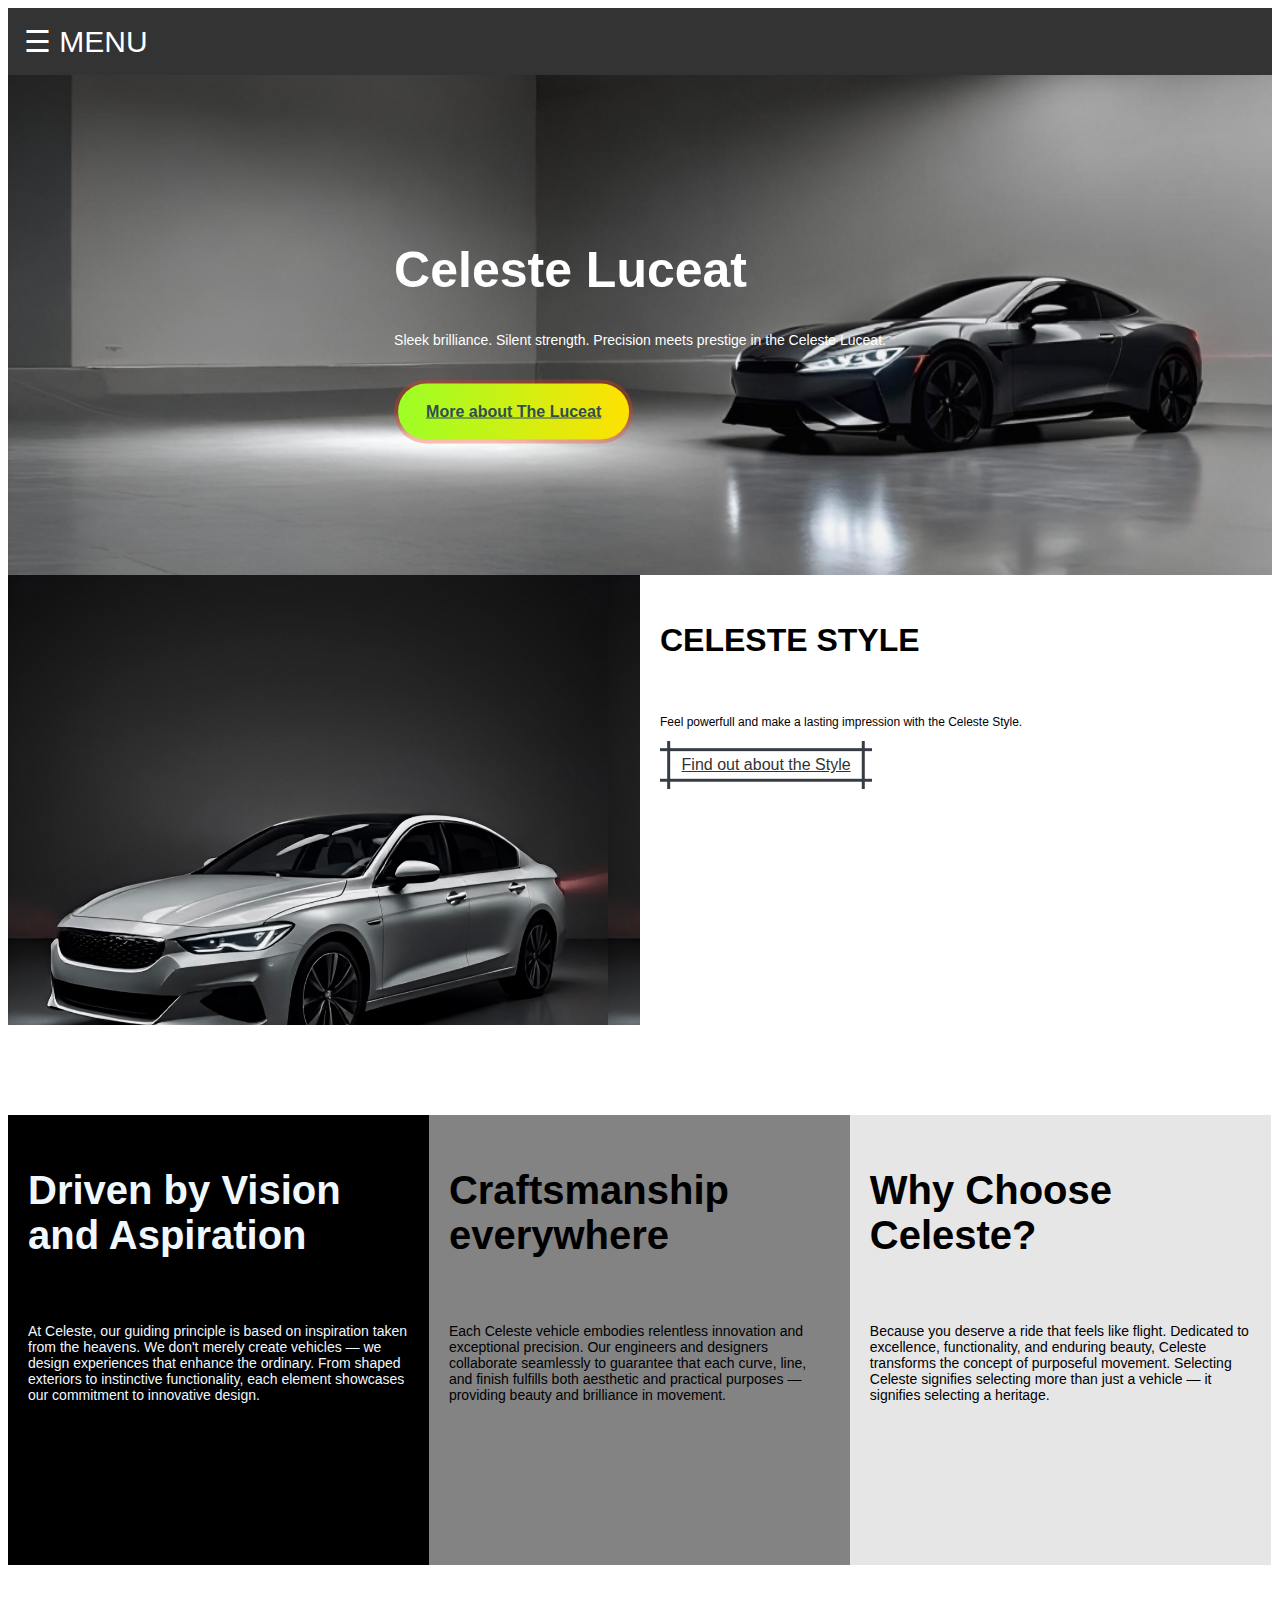
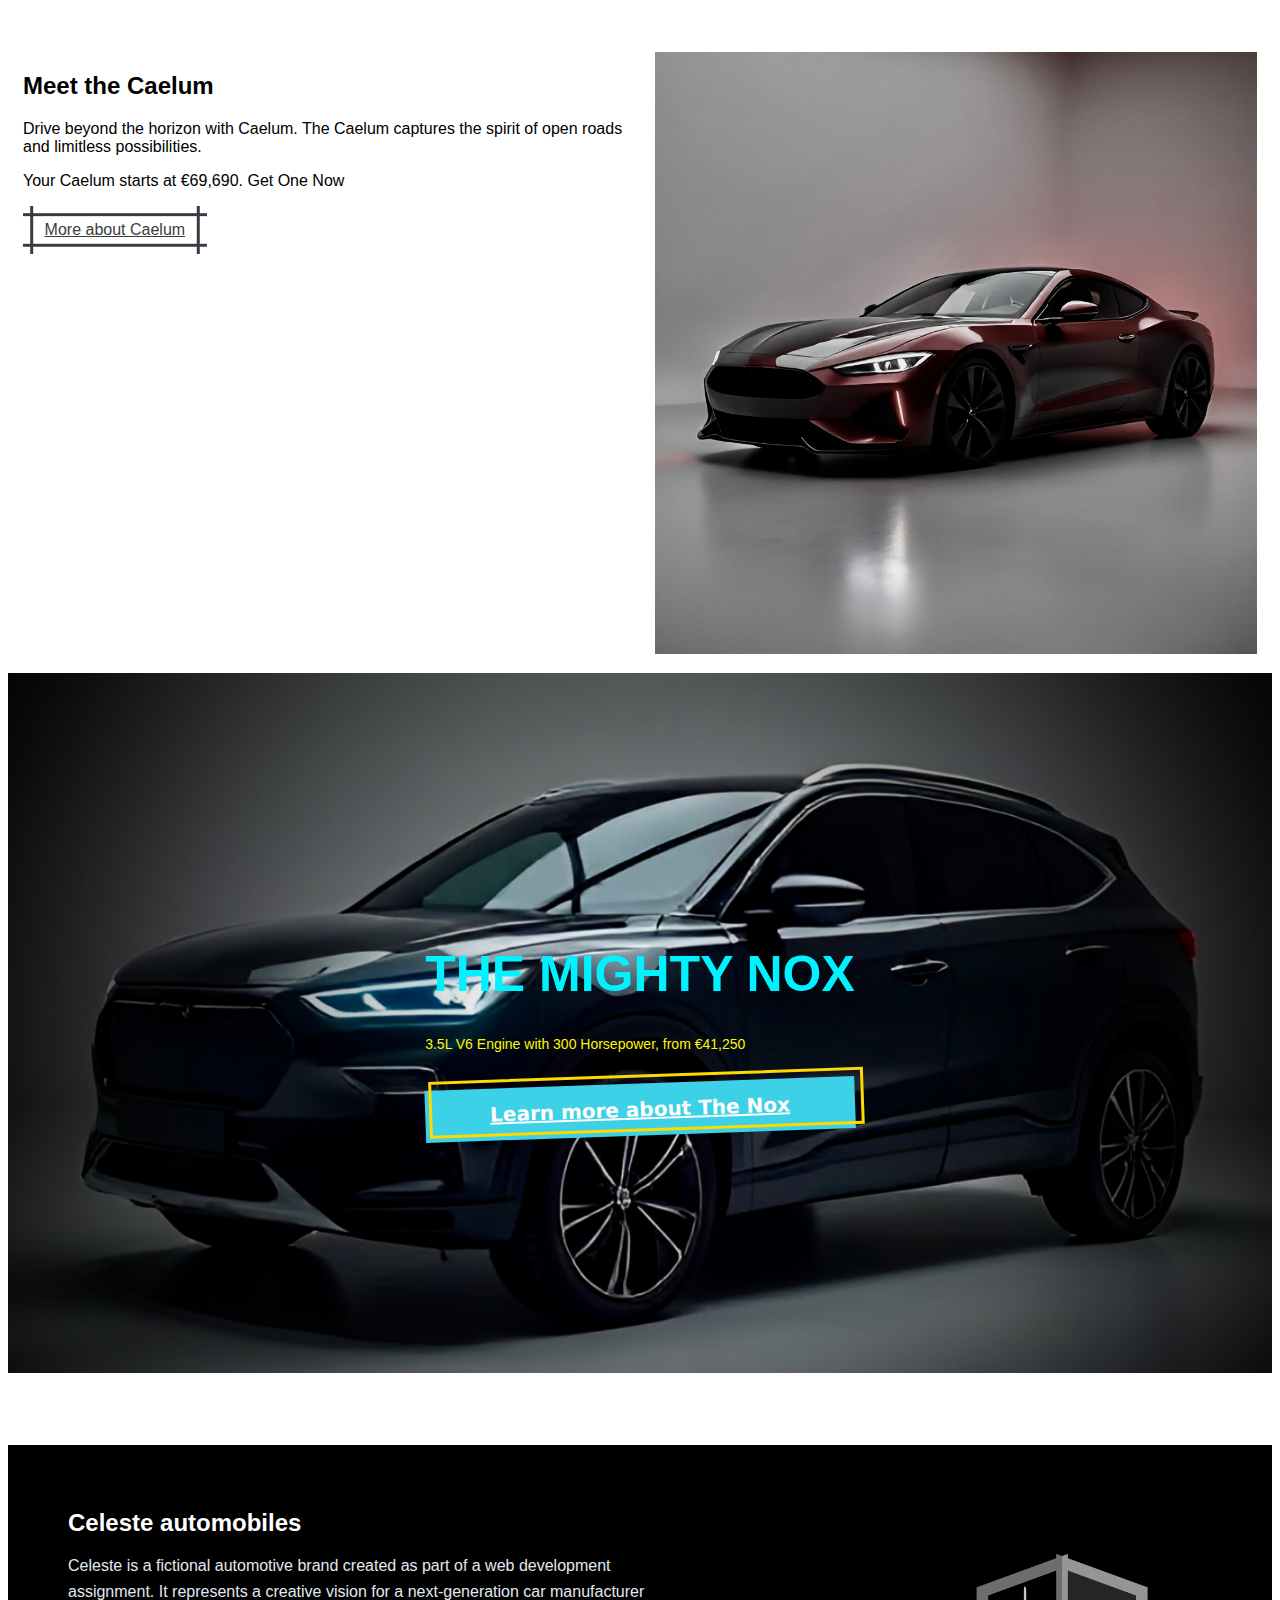
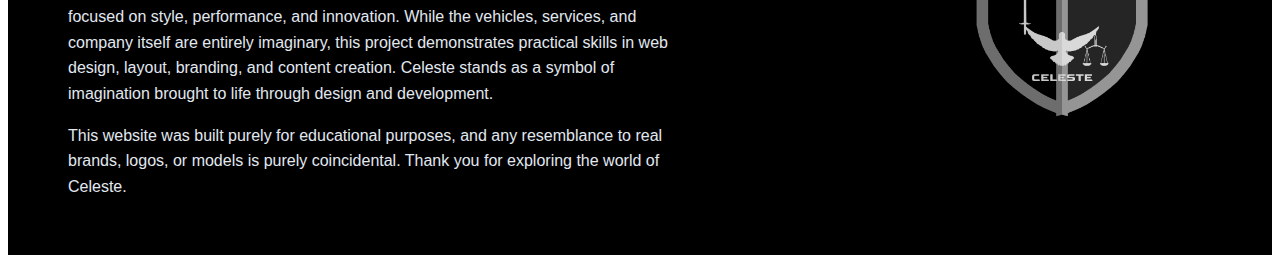
<file: index.html>
<!DOCTYPE html>
<html lang="en">
<head>
    <meta charset="UTF-8">
    <meta name="viewport" content="width=device-width, initial-scale=1.0">
    <title>Document</title>


    <link href="finalwebass.css" rel="stylesheet">
    

</head>
<body>
    



    <!-- Section A (AKA NAVIGATION BAR)-->
    <!-- ------------------------------------------------------------------------------------------------------------------------------------------------ -->

    <div>

    <ul>
      

<div id="mySidenav" class="sidenav">
  <a href="javascript:void(0)" class="closebtn" onclick="closeNav()">&times;</a>
  <a href="index.html">HOME</a>
  <a href="finalwebassabout.html">ABOUT</a>
  <a href="finalwebassmodels.html">MODELS</a>
  <a href="finalwebassconfigrator.html">SERVICES</a>
  <a href="finalwebassdesign.html">NEWS</a>
</div>

<div id="main">
  <span style="font-size:30px;cursor:pointer" onclick="openNav()">&#9776; MENU </span>
</div>

<script>
function openNav() {
  document.getElementById("mySidenav").style.width = "250px";
  document.getElementById("main").style.marginLeft = "250px";
}

function closeNav() {
  document.getElementById("mySidenav").style.width = "0";
  document.getElementById("main").style.marginLeft= "0";
}
</script>

</ul>

</div>

    <!-- ------------------------------------------------------------------------------------------------------------------------------------------------ -->









     <!-- Section B -->
    <!-- ------------------------------------------------------------------------------------------------------------------------------------------------ -->

    <div class="section-image">
        <div class="sectiona">
          <h1 style="font-size:50px">Celeste Luceat</h1>
          <p>Sleek brilliance. Silent strength. Precision meets prestige in the Celeste Luceat. </p>
          <br>
          <button class="button-77" role="button"> <a href="CelesteLuceat.html"> More about The Luceat </a> </button>
        </div>
      </div>

    <!-- ------------------------------------------------------------------------------------------------------------------------------------------------ -->




    









    <!-- Section C -->
    <!-- ------------------------------------------------------------------------------------------------------------------------------------------------ -->


    <div class="rowa">
        <div class="columna" style="background-color:#000000;"> 
        </div>
      
        <div class="columnb" style="background-color:#ffffff;">
          <h2>CELESTE STYLE</h2>
          <br>
          <p>
            Feel powerfull and make a lasting impression with the Celeste Style. 
          </p>

        
          <button class="button-89" role="button"> <a href="CelesteStyle.html"> Find out about the Style </a> </button>

          <br>
          <br>
          <br>
          <br>
          <br>
          <br>

        </div>
      </div>

      <br>
      <br>
      <br>

      <!-- ------------------------------------------------------------------------------------------------------------------------------------------------ -->

    















    <!-- Section D -->
    <!-- ------------------------------------------------------------------------------------------------------------------------------------------------ -->
    
    <br>
    <br>

    <div class="rowtask2">
        <div class="columntask2" style="background-color:#000000;">
          <h2 style="color: aliceblue;">Driven by Vision and Aspiration </h2>
          <br>
          <p style="color: aliceblue;">
            At Celeste, our guiding principle is based on inspiration taken from the heavens. We don't merely create vehicles — we design experiences that enhance the ordinary. From shaped exteriors to instinctive functionality, each element showcases our commitment to innovative design.
          </p>
        </div>
      
        <div class="columntask2" style="background-color:#838383;">
          <h2>Craftsmanship everywhere</h2>
          <br>
          <p>
            Each Celeste vehicle embodies relentless innovation and exceptional precision. Our engineers and designers collaborate seamlessly to guarantee that each curve, line, and finish fulfills both aesthetic and practical purposes — providing beauty and brilliance in movement.
          </p>
        </div>

        <div class="columntask2" style="background-color:#e6e6e6;">
            <h2>Why Choose Celeste?</h2>
            <br>
            <p>
              Because you deserve a ride that feels like flight. Dedicated to excellence, functionality, and enduring beauty, Celeste transforms the concept of purposeful movement. Selecting Celeste signifies selecting more than just a vehicle — it signifies selecting a heritage. 
            </p>
          </div>
      </div>
      

      <br>
      <br>

        
    
    <!-- ------------------------------------------------------------------------------------------------------------------------------------------------ -->













  



    <!-- Section E -->
    <!-- ------------------------------------------------------------------------------------------------------------------------------------------------ -->
     
    <br>
    <br>

    <div class="row">
        <div class="column" style="background-color:#ffffff;">
          <h2> Meet the Caelum </h2>
          <p> Drive beyond the horizon with Caelum. The Caelum captures the spirit of open roads and limitless possibilities. </p>
          <p> Your Caelum starts at €69,690. Get One Now </p>
          <button class="button-69" role="button">   <a href="CelesteCaelum.html"> More about Caelum </a> </button>
        </div>

        <div class="column" style="background-color:#ffffff;">
            <img src = "Celeste Caelum.jpg" style="width:100%">
        </div>
      </div>

      <br>
      <br>
     <br>
    <br>
    <br>
    <br>
     <br>
    <br>
    

    <!-- ------------------------------------------------------------------------------------------------------------------------------------------------ -->














  

    <!-- Section F -->
    <!-- ------------------------------------------------------------------------------------------------------------------------------------------------ -->
     
    <br>
    <br>
    <br>
    <br>

    <div class="big-img-sec">
        <div class="section-big-im">
          <h1 style="font-size:50px"> THE MIGHTY NOX </h1>
          <p>  3.5L V6 Engine with 300 Horsepower, from €41,250 </p>
          <br>
          <button class="button-53" role="button"> <a href="CelesteNox.html"> Learn more about The Nox </a> </button>
        </div>
      </div>

    <br>
    <br>
    <br>
    <br>
      


    
    <!-- ------------------------------------------------------------------------------------------------------------------------------------------------ -->











    <!-- Section LAST (AKA FOOTER)-->
    <!-- ------------------------------------------------------------------------------------------------------------------------------------------------ -->

    <footer>
      <div class="footer-content">
        <div class="footer-left">
          <h3>Celeste automobiles</h3>
          <p>
            Celeste is a fictional automotive brand created as part of a web development assignment. It represents a creative vision for a next-generation car manufacturer focused on style, performance, and innovation. While the vehicles, services, and company itself are entirely imaginary, this project demonstrates practical skills in web design, layout, branding, and content creation. Celeste stands as a symbol of imagination brought to life through design and development.
          </p>
          <p>
            This website was built purely for educational purposes, and any resemblance to real brands, logos, or models is purely coincidental. Thank you for exploring the world of Celeste.
          </p>
        </div>
        <div class="footer-right">
          <img src="celeste logo.png" alt="Celeste Logo" />
        </div>
      </div>
    </footer>

     
    <!-- ------------------------------------------------------------------------------------------------------------------------------------------------ -->


</body>
</html>
</file>
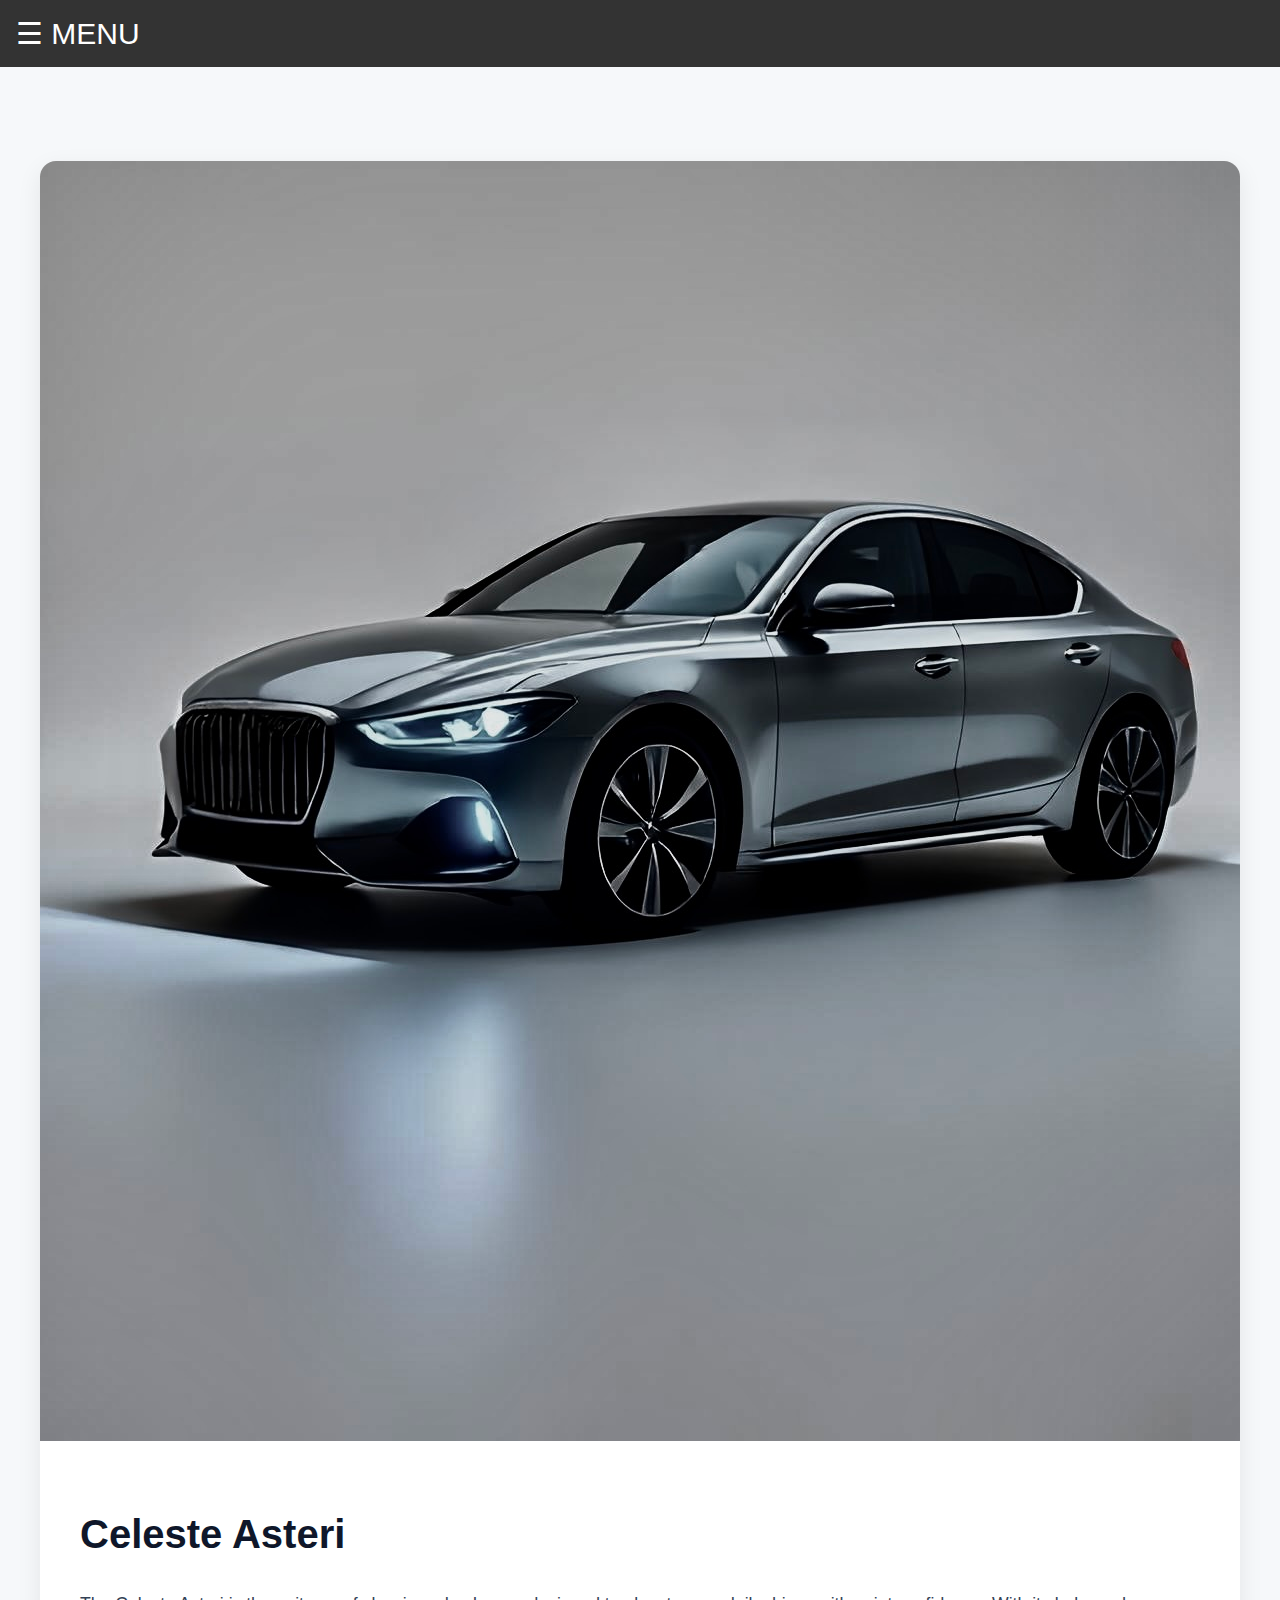
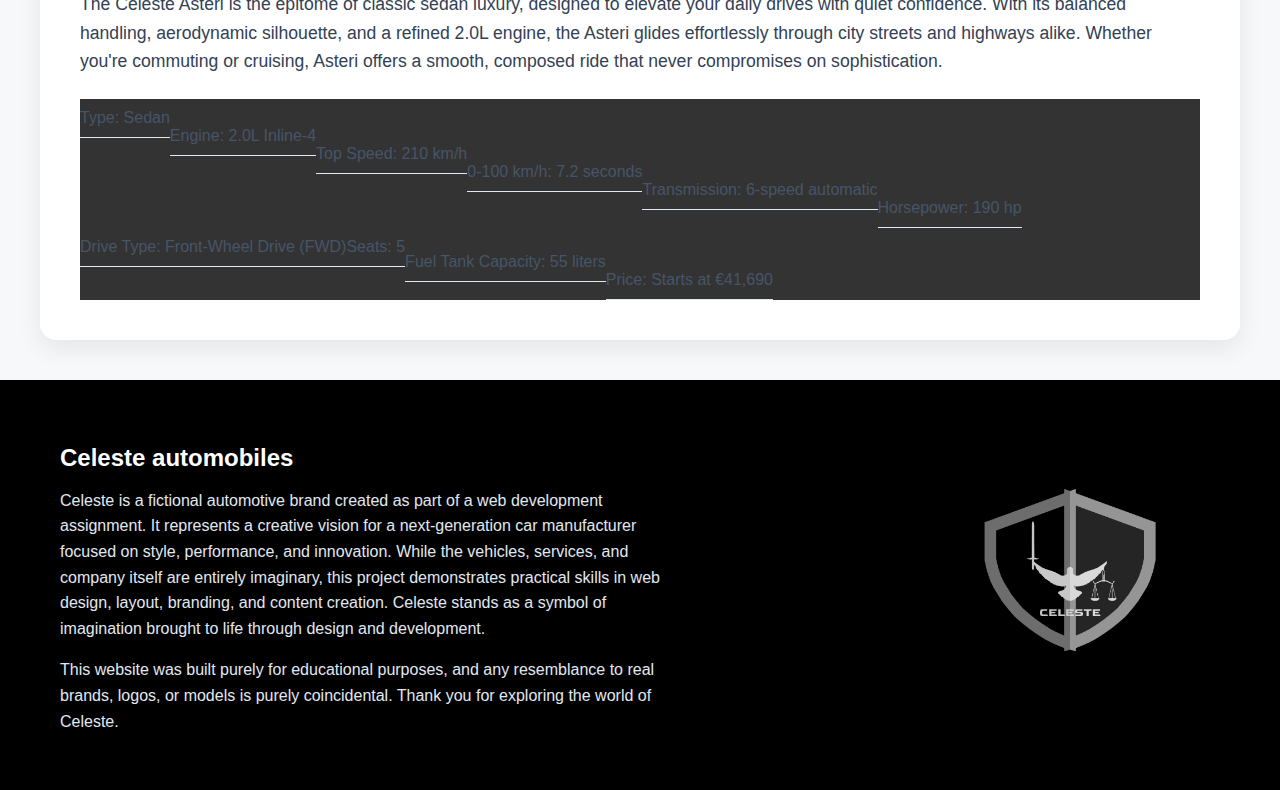
<file: CelesteAsteri.html>
<!DOCTYPE html>
<html lang="en">
<head>
    <meta charset="UTF-8">
    <meta name="viewport" content="width=device-width, initial-scale=1.0">
    <title>Document</title>

    <link href="cardesstylesheet.css" rel="stylesheet"> 

</head>
<body>




    <!-- NAVIGATION BAR -->
    <!-- ------------------------------------------------------------------------------------------------------------------------------------------------ -->

    <div>

        <ul>
          
    
            <div id="mySidenav" class="sidenav">
                <a href="javascript:void(0)" class="closebtn" onclick="closeNav()">&times;</a>
                <a href="index.html">HOME</a>
                <a href="finalwebassabout.html">ABOUT</a>
                <a href="finalwebassmodels.html">MODELS</a>
                <a href="finalwebassconfigrator.html">SERVICES</a>
                <a href="finalwebassdesign.html">NEWS</a>
              </div>
    
    <div id="main">
      <span style="font-size:30px;cursor:pointer" onclick="openNav()">&#9776; MENU </span>
    </div>
    
    <script>
    function openNav() {
      document.getElementById("mySidenav").style.width = "250px";
      document.getElementById("main").style.marginLeft = "250px";
    }
    
    function closeNav() {
      document.getElementById("mySidenav").style.width = "0";
      document.getElementById("main").style.marginLeft= "0";
    }
    </script>
    
    </ul>
    
    </div>
    
        <!-- ------------------------------------------------------------------------------------------------------------------------------------------------ -->
    


        <br>
        <br>
        <br>

        <div class = "carpage">

        <div class="carimg"> 
        <img src = "Celeste Asteri.jpeg" >
    </div>

    <div class="carinfo">

        <h1>
            Celeste Asteri

        </h1>

        <p>

            The Celeste Asteri is the epitome of classic sedan luxury, designed to elevate your daily drives with quiet confidence. With its balanced handling, aerodynamic silhouette, and a refined 2.0L engine, the Asteri glides effortlessly through city streets and highways alike. Whether you're commuting or cruising, Asteri offers a smooth, composed ride that never compromises on sophistication.

        </p>

        <ul>
            <li> Type: Sedan </li>
            <br>
            <li> Engine: 2.0L Inline-4 </li>
            <br> 
            <li> Top Speed: 210 km/h </li>
            <br>
            <li> 0-100 km/h: 7.2 seconds </li>
            <br>
            <li> Transmission: 6-speed automatic </li>
            <br>
            <li> Horsepower: 190 hp </li>
            <br>
            <li> Drive Type: Front-Wheel Drive (FWD) </li>
            <br>
            <li> Seats: 5 </li>
            <br>
            <li> Fuel Tank Capacity: 55 liters </li>
            <br>
            <li> Price: Starts at €41,690 </li>
        </ul>

    </div>

</div>






       <!-- Section LAST (AKA FOOTER)-->
    <!-- ------------------------------------------------------------------------------------------------------------------------------------------------ -->

 <footer>
      <div class="footer-content">
        <div class="footer-left">
          <h3>Celeste automobiles</h3>
          <p>
            Celeste is a fictional automotive brand created as part of a web development assignment. It represents a creative vision for a next-generation car manufacturer focused on style, performance, and innovation. While the vehicles, services, and company itself are entirely imaginary, this project demonstrates practical skills in web design, layout, branding, and content creation. Celeste stands as a symbol of imagination brought to life through design and development.
          </p>
          <p>
            This website was built purely for educational purposes, and any resemblance to real brands, logos, or models is purely coincidental. Thank you for exploring the world of Celeste.
          </p>
        </div>
        <div class="footer-right">
          <img src="celeste logo.png" alt="Celeste Logo" />
        </div>
      </div>
    </footer>
       
      <!-- ------------------------------------------------------------------------------------------------------------------------------------------------ -->
  
</body>
</html>
</file>
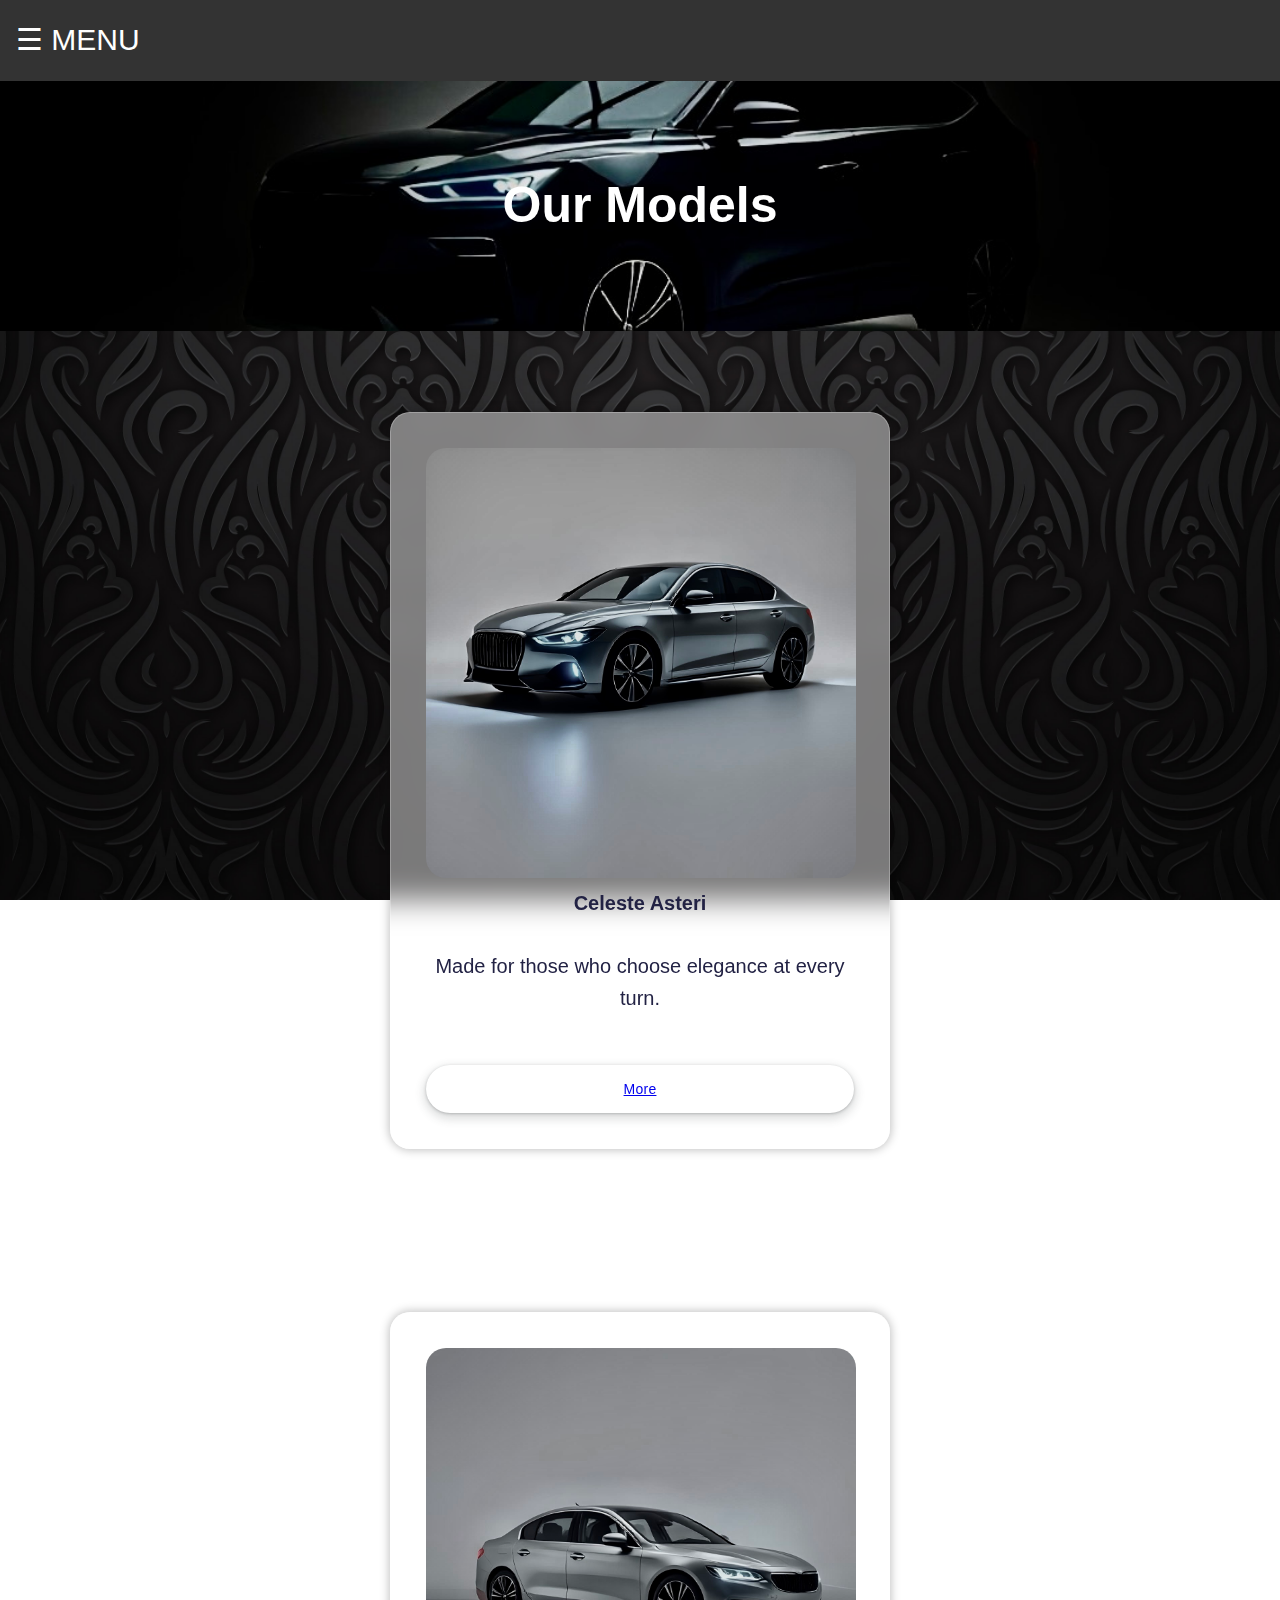
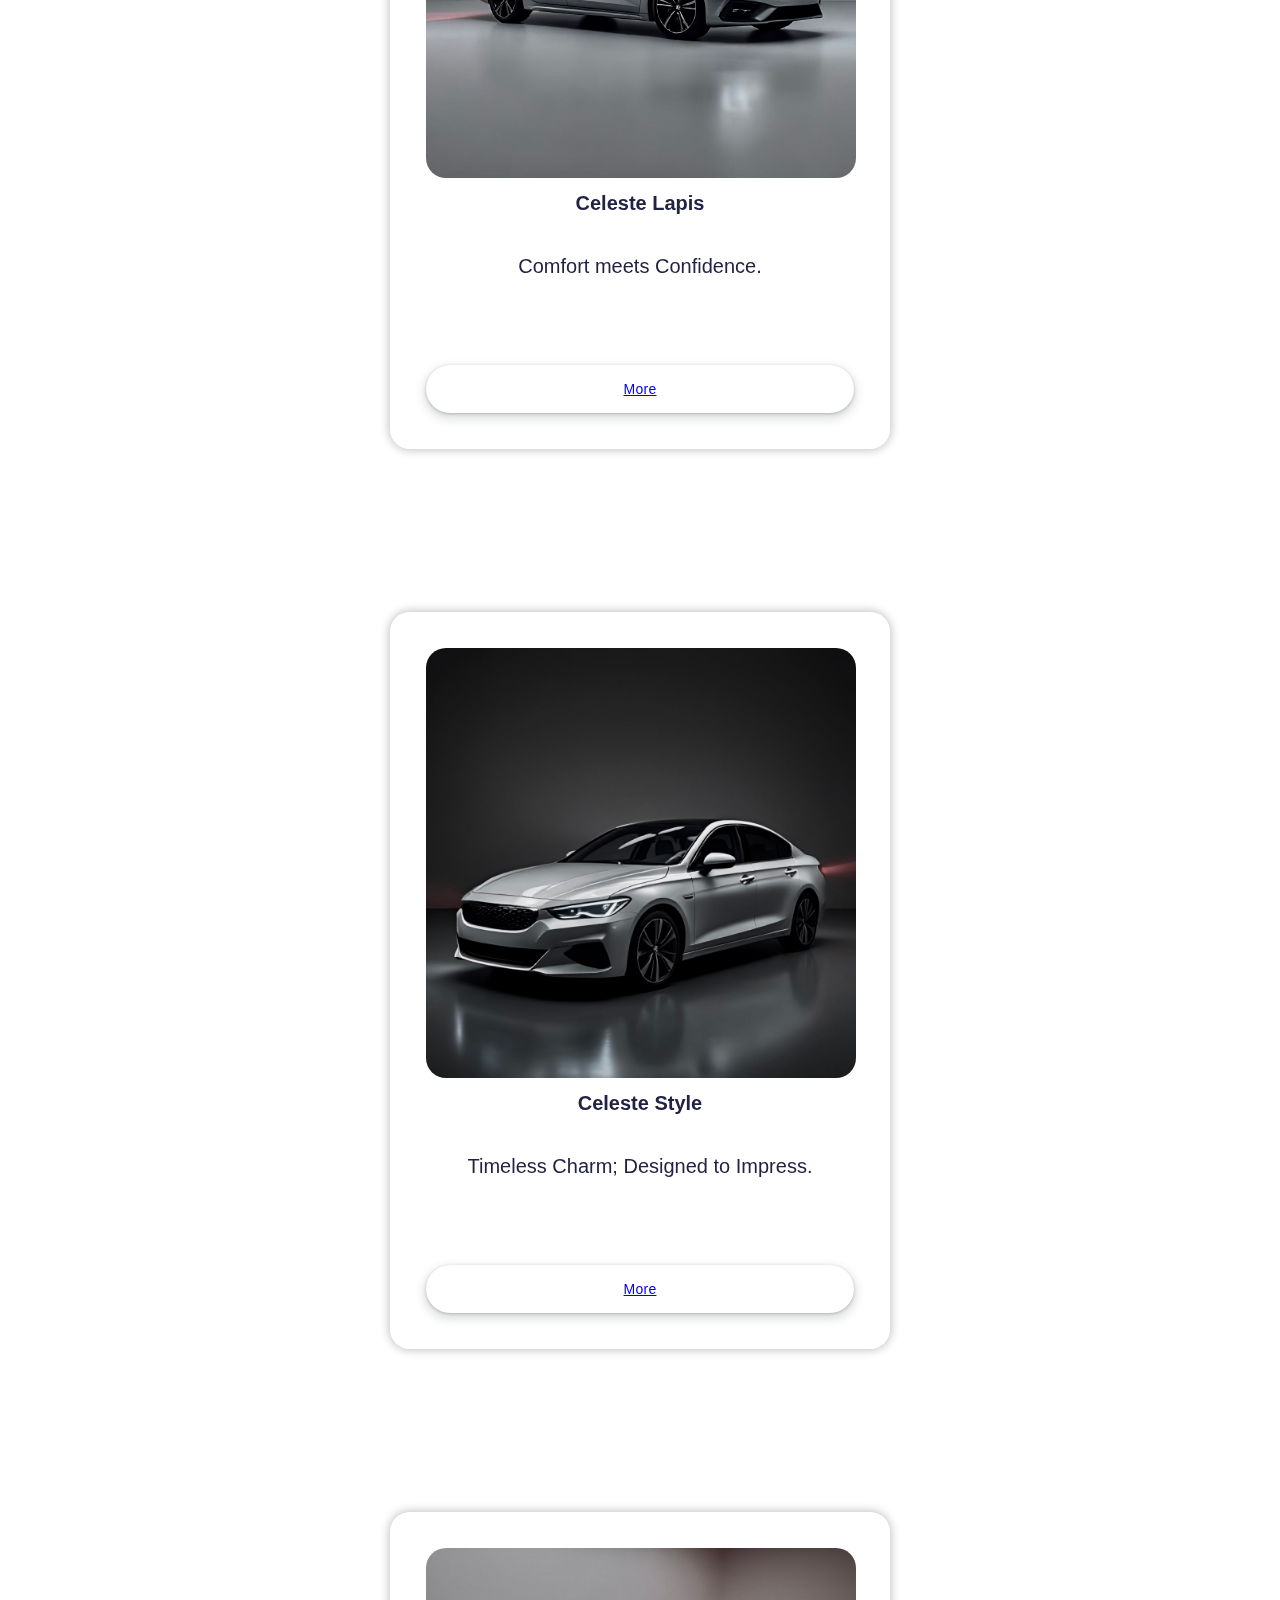
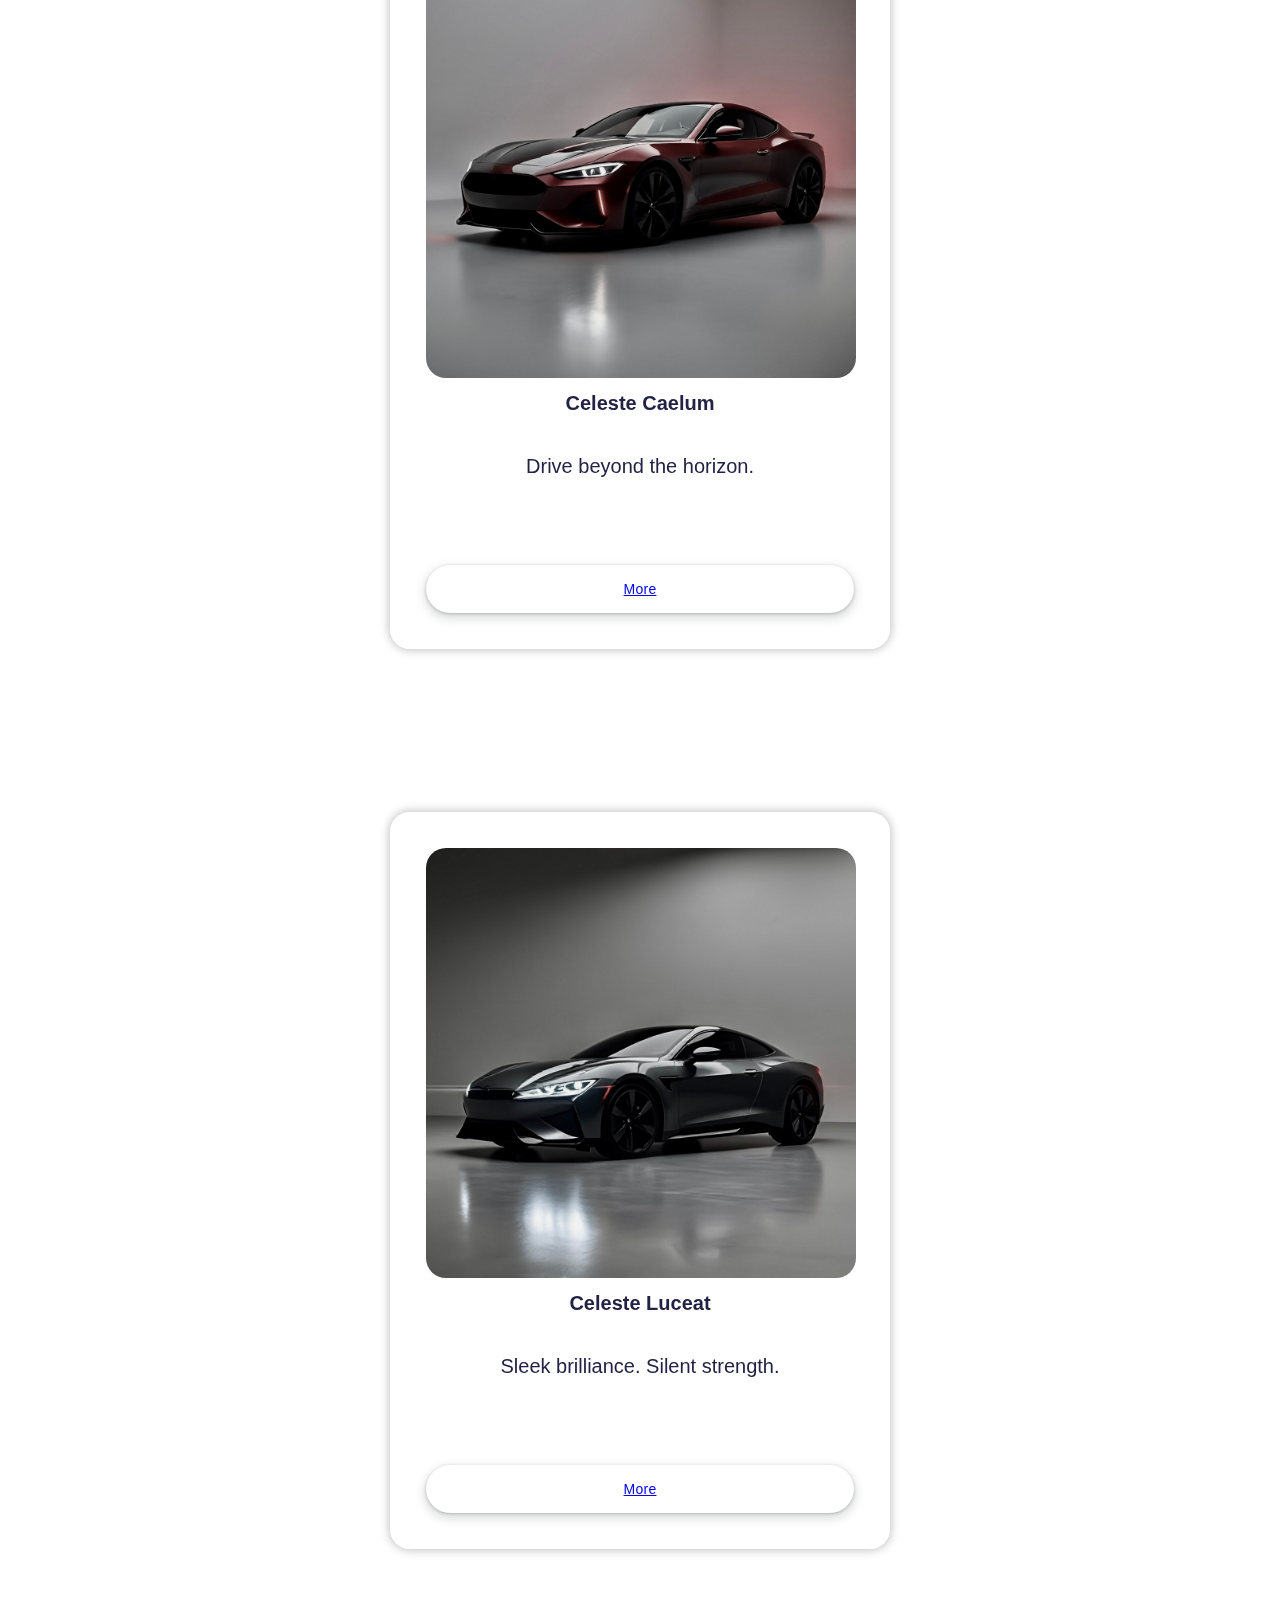
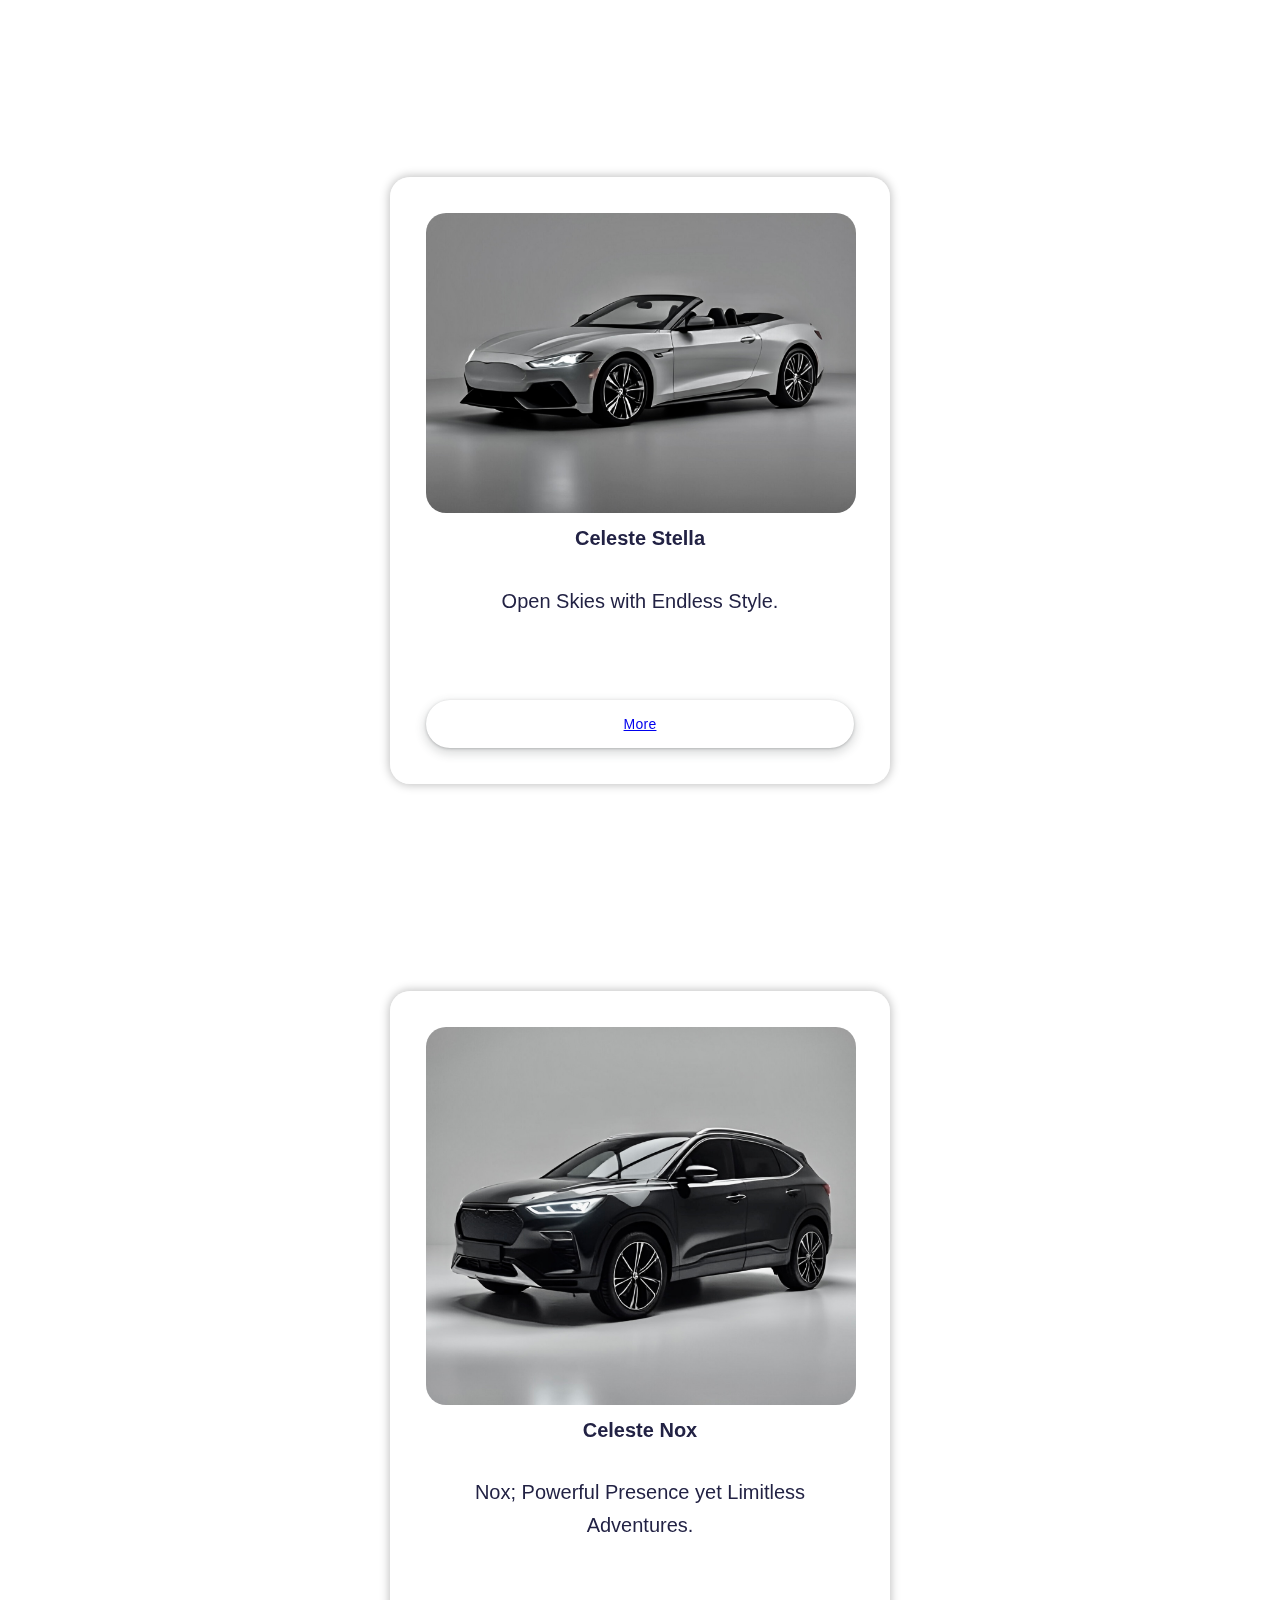
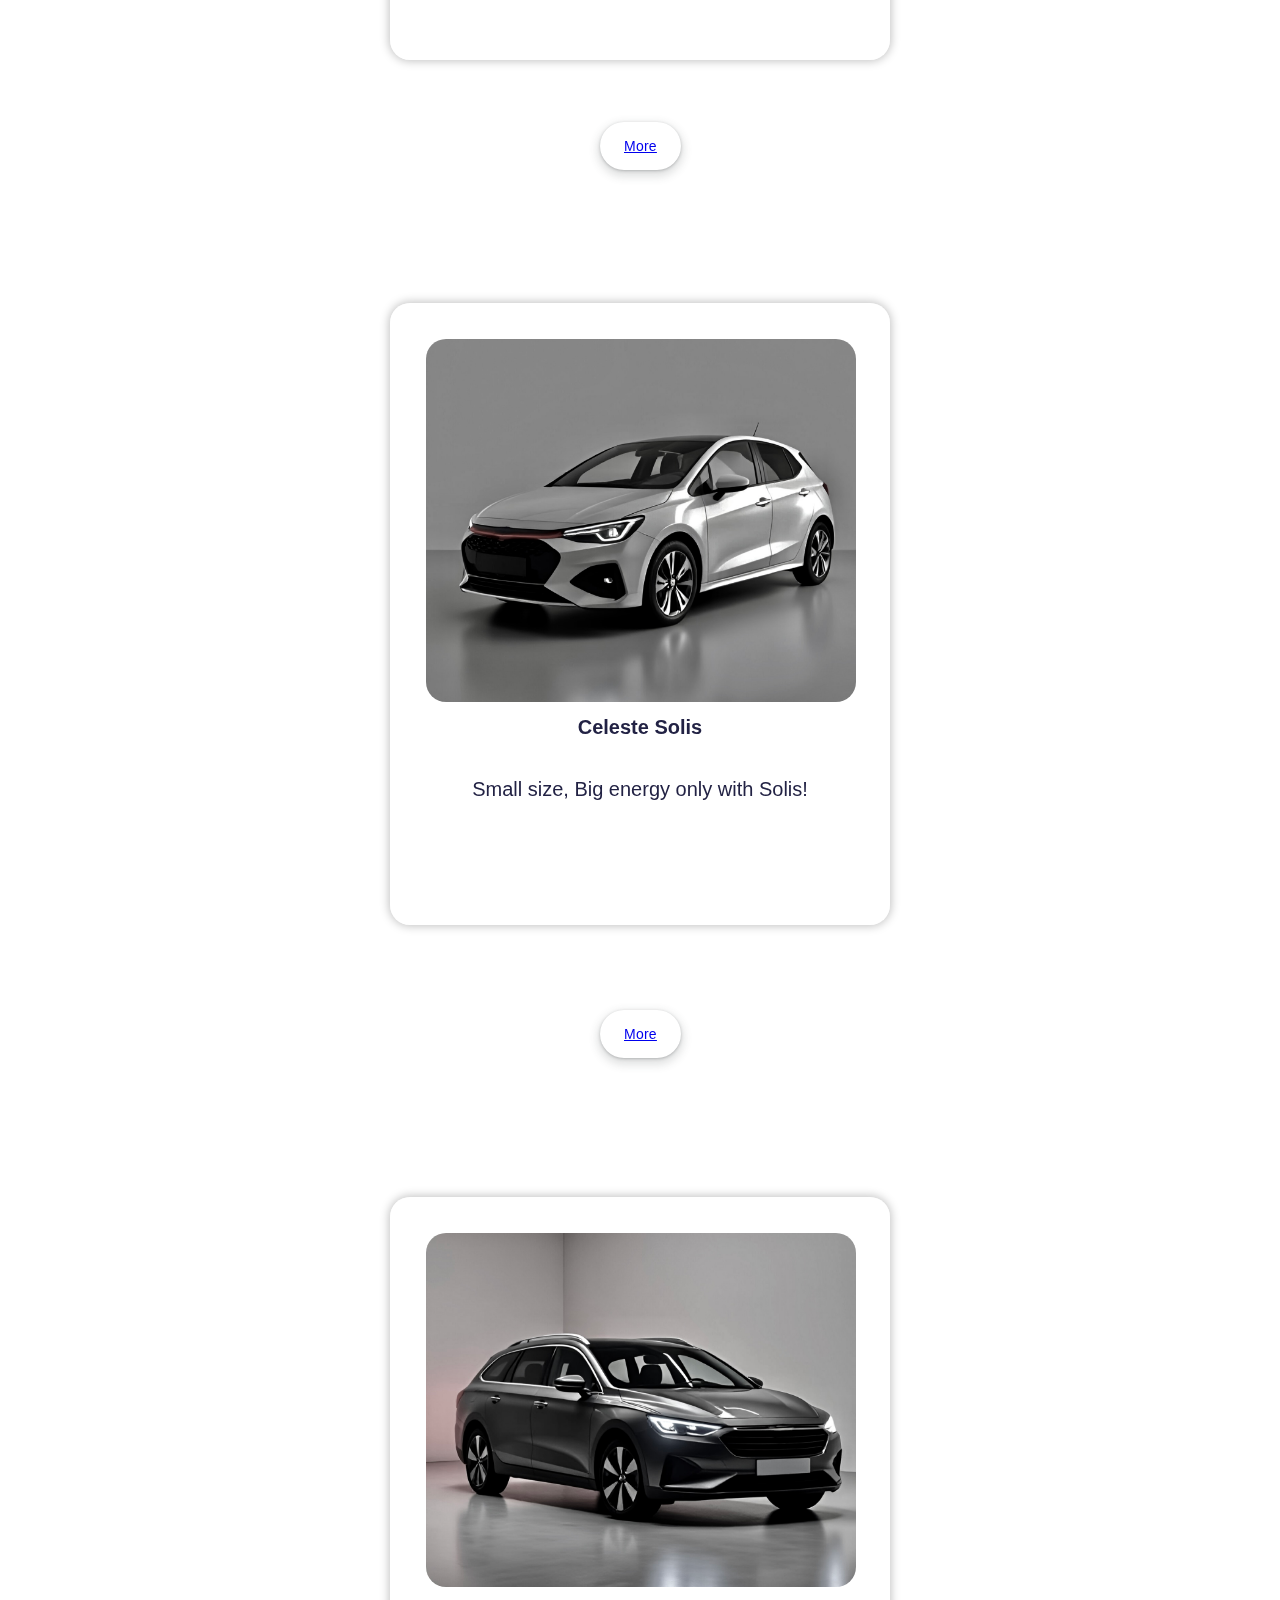
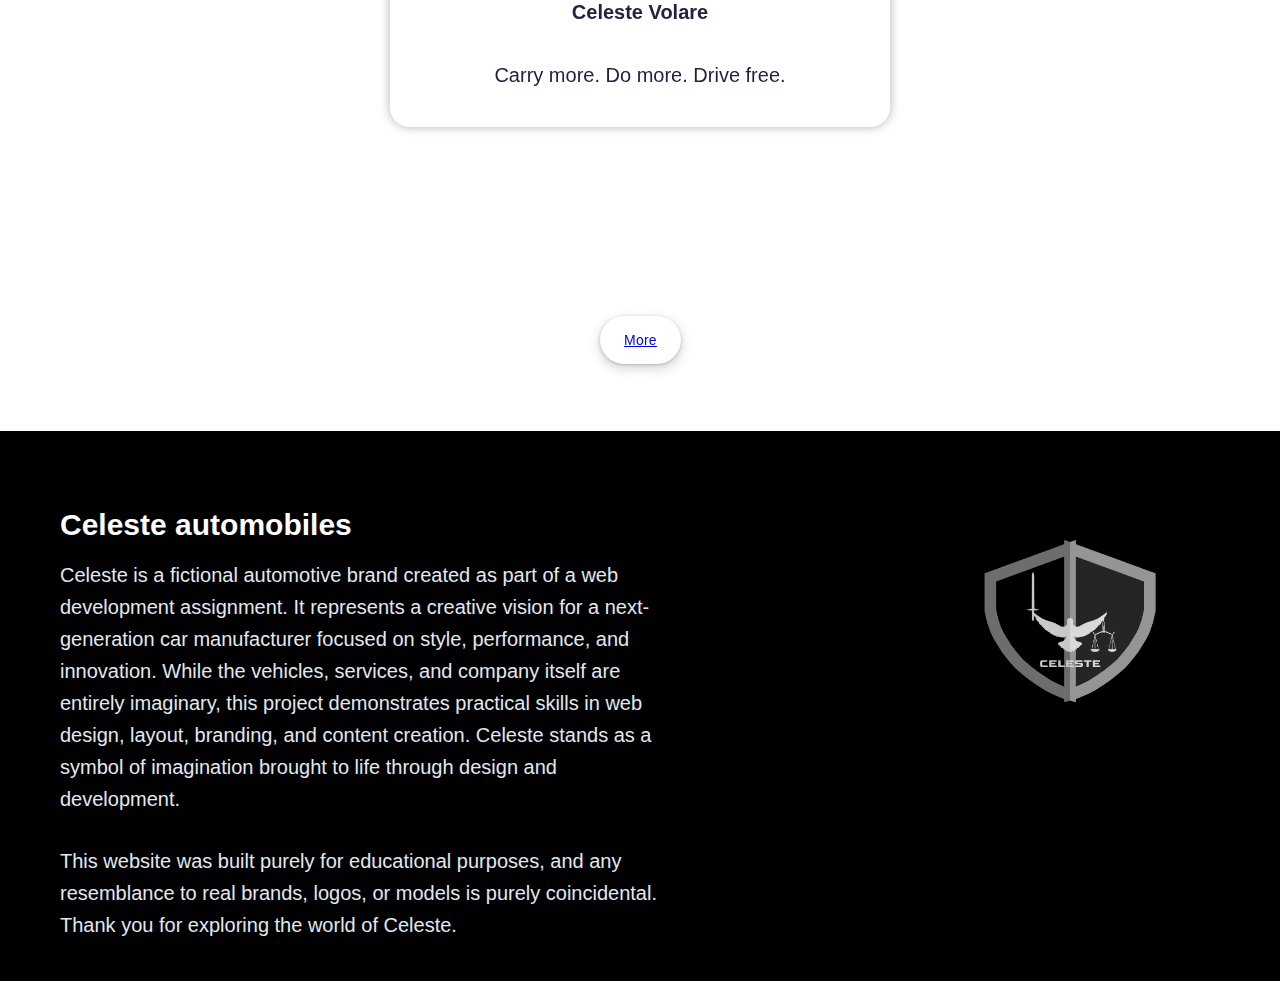
<file: finalwebassmodels.html>
<!DOCTYPE html>
<html lang="en">
<head>
    <meta charset="UTF-8">
    <meta name="viewport" content="width=device-width, initial-scale=1.0">
    <title>Document</title>

    <link href="finalwebassmodels.css" rel="stylesheet">
   

</head>
<body>
    



    <!-- Section A (AKA NAVIGATION BAR)-->
    <!-- ------------------------------------------------------------------------------------------------------------------------------------------------ -->

    <div>

        <ul>
          
    
            <div id="mySidenav" class="sidenav">
                <a href="javascript:void(0)" class="closebtn" onclick="closeNav()">&times;</a>
                <a href="index.html">HOME</a>
                <a href="finalwebassabout.html">ABOUT</a>
                <a href="finalwebassmodels.html">MODELS</a>
                <a href="finalwebassconfigrator.html">SERVICES</a>
                <a href="finalwebassdesign.html">NEWS</a>
              </div>
    
    <div id="main">
      <span style="font-size:30px;cursor:pointer" onclick="openNav()">&#9776; MENU </span>
    </div>
    
    <script>
    function openNav() {
      document.getElementById("mySidenav").style.width = "250px";
      document.getElementById("main").style.marginLeft = "250px";
    }
    
    function closeNav() {
      document.getElementById("mySidenav").style.width = "0";
      document.getElementById("main").style.marginLeft= "0";
    }
    </script>
    
    </ul>
    
    </div>
    
        <!-- ------------------------------------------------------------------------------------------------------------------------------------------------ -->
    
    
    







        
    <!-- Section B -->
    <!-- ------------------------------------------------------------------------------------------------------------------------------------------------ -->
    <div class="section-image">
        <div class="sectiona">
          <h1 style="font-size:50px">Our Models</h1>
        </div>
      </div>
    <!-- ------------------------------------------------------------------------------------------------------------------------------------------------ -->










    <!-- Section C -->
    <!-- ------------------------------------------------------------------------------------------------------------------------------------------------ -->
     

    
    <div class="site-container">
        <div class="card">
            <center>
            <div class="card-img">
                <img src= "Celeste Asteri.jpeg" alt="Avatar" style="max-width: 430px; border-radius: 20px ;">
            </div> 
          <p><strong>Celeste Asteri</strong></p>
          <p>
            Made for those who choose elegance at every turn.
        </p>

    

          <p class="card-footer"> Starts at €41,690 </p>
        </center>
          <button class="button-17" role="button"> <a href="CelesteAsteri.html"> More </a> </button>
        </div>
      </div>


    <!-- ------------------------------------------------------------------------------------------------------------------------------------------------ -->








    <!-- Section D -->
    <!-- ------------------------------------------------------------------------------------------------------------------------------------------------ -->
     
    <div class="site-container">

        <div class="card">

            <center>
            <div class="card-img">
                <img src= "Celeste Lapis.jpeg" alt="Avatar" style="max-width: 430px; border-radius: 20px ;">
            </div>
        </center>

                <center>
          <p><strong>Celeste Lapis</strong></p>
          <p>
            Comfort meets Confidence.
          </p>
          <br>
          
          

          <p class="card-footer"> Starts at €47,360 </p>

        </center>
          <button class="button-17" role="button"> <a href="CelesteLapis.html"> More </a> </button>

        </div>
      
      </div>


    <!-- ------------------------------------------------------------------------------------------------------------------------------------------------ -->








    <!-- Section E -->
    <!-- ------------------------------------------------------------------------------------------------------------------------------------------------ -->
     
    <div class="site-container">

        <div class="card">

            <center>
            <div class="card-img">
                <img src= "Celeste Style.jpg" alt="Avatar" style="max-width: 430px; border-radius: 20px ;">
            </div>
            </center>

            <center>
          <p><strong>Celeste Style</strong></p>
          <p>
            Timeless Charm; Designed to Impress.
          </p>
          <br>
          
          <p class="card-footer"> Starts at €56,920 </p>


        </center>
          <button class="button-17" role="button"> <a href="CelesteStyle.html"> More </a> </button>

        </div>
      
      </div>

    <!-- ------------------------------------------------------------------------------------------------------------------------------------------------ -->







    <!-- Section F -->
    <!-- ------------------------------------------------------------------------------------------------------------------------------------------------ -->
    <div class="site-container">

        <div class="card">

            <center>

            <div class="card-img">
                <img src= "Celeste Caelum.jpg" alt="Avatar" style="max-width: 430px; border-radius: 20px ;">
            </div>
            

          <p><strong>Celeste Caelum</strong></p>
          <p>
            Drive beyond the horizon.
          </p>
          <br>
         
          <p class="card-footer"> Starts at €69,690 </p>

        </center>

          <button class="button-17" role="button"> <a href="CelesteCaelum.html"> More </a> </button>

        </div>
      
      </div>
    <!-- ------------------------------------------------------------------------------------------------------------------------------------------------ -->







    <!-- Section G -->
    <!-- ------------------------------------------------------------------------------------------------------------------------------------------------ -->
    <div class="site-container">

        <div class="card">

            <center>
            <div class="card-img">
                <img src= "Celeste Luceat.jpg" alt="Avatar" style="max-width: 430px; border-radius: 20px ;">
            </div>

          <p><strong>Celeste Luceat</strong></p>
          <p>
            Sleek brilliance. Silent strength.
          </p>
          <br>
          

          <p class="card-footer"> Starts at €94,750 </p>

        </center>
          <button class="button-17" role="button"> <a href="CelesteLuceat.html"> More </a> </button>

        </div>
      
      </div>
    <!-- ------------------------------------------------------------------------------------------------------------------------------------------------ -->







    <!-- Section H -->
    <!-- ------------------------------------------------------------------------------------------------------------------------------------------------ -->
    <div class="site-container">

        <div class="card">

            <center>
            <div class="card-img">
                <img src= "Celeste Stella.jpeg" alt="Avatar" style="max-width: 430px; border-radius: 20px ;">
            </div>


          <p><strong>Celeste Stella</strong></p>
          <p>
            Open Skies with Endless Style.
          </p>
          <br>
      

          <p class="card-footer"> Starts at €49,770 </p>

        </center>
          <button class="button-17" role="button"> <a href="CelesteStella.html"> More </a> </button>

        </div>
      
      </div>
    <!-- ------------------------------------------------------------------------------------------------------------------------------------------------ -->








    <!-- Section I -->
    <!-- ------------------------------------------------------------------------------------------------------------------------------------------------ -->
     
    <div class="site-container">

        <center>
        <div class="card">

            <div class="card-img">
                <img src= "Celeste Nox.jpeg" alt="Avatar" style="max-width: 430px; border-radius: 20px ;">
            </div>

          

            <p><strong>Celeste Nox</strong></p>
            <p>
                Nox; Powerful Presence yet Limitless Adventures.
            </p>
            <br>
            
            <p class="card-footer"> Starts at €41,250 </p>
  
    

          </center>
            <button class="button-17" role="button"> <a href="CelesteNox.html"> More </a> </button>
  
          </div>
        
        </div>

    </div>

    <!-- ------------------------------------------------------------------------------------------------------------------------------------------------ -->







    <!-- Section J -->
    <!-- ------------------------------------------------------------------------------------------------------------------------------------------------ -->
     
    <div class="site-container">

        <center>
        <div class="card">

            <div class="card-img">
                <img src= "Celeste Solis.jpeg" alt="Avatar" style="max-width: 430px; border-radius: 20px ;">
            </div>


            <p><strong>Celeste Solis</strong></p>
            <p>
                Small size, Big energy only with Solis!
            </p>
            <br>
            
            <p class="card-footer"> Starts at €28,130 </p>

            
  
          </center>
            <button class="button-17" role="button"> <a href="CelesteSolis.html"> More </a> </button>
  
          </div>
        
        </div>

    </div>

    <!-- ------------------------------------------------------------------------------------------------------------------------------------------------ -->







    <!-- Section K -->
    <!-- ------------------------------------------------------------------------------------------------------------------------------------------------ -->
     
    <div class="site-container">

        <center>
        <div class="card">

            <div class="card-img">
                <img src= "Celeste Volare.jpeg" alt="Avatar" style="max-width: 430px; border-radius: 20px ;">
            </div>

          <p><strong> Celeste Volare</strong></p>
          <p>
            Carry more. Do more. Drive free.
          </p>
          </center>

          <p class="card-footer"> Starts at €38,530 </p>

          <button class="button-17" role="button"> <a href="Celeste Volare.html"> More </a> </button>

        </div>
      
      </div>

    </div>

    <!-- ------------------------------------------------------------------------------------------------------------------------------------------------ -->











<!-- Section LAST (AKA FOOTER)-->
    <!-- ------------------------------------------------------------------------------------------------------------------------------------------------ -->

   <footer>
      <div class="footer-content">
        <div class="footer-left">
          <h3>Celeste automobiles</h3>
          <p>
            Celeste is a fictional automotive brand created as part of a web development assignment. It represents a creative vision for a next-generation car manufacturer focused on style, performance, and innovation. While the vehicles, services, and company itself are entirely imaginary, this project demonstrates practical skills in web design, layout, branding, and content creation. Celeste stands as a symbol of imagination brought to life through design and development.
          </p>
          <p>
            This website was built purely for educational purposes, and any resemblance to real brands, logos, or models is purely coincidental. Thank you for exploring the world of Celeste.
          </p>
        </div>
        <div class="footer-right">
          <img src="celeste logo.png" alt="Celeste Logo" />
        </div>
      </div>
    </footer>
  
       
      <!-- ------------------------------------------------------------------------------------------------------------------------------------------------ -->
  

</body>
</html>
</file>
<file: finalwebass.css>
/* CSS CODING FOR SECTION A in BODY */
/* -------------------------------------------------------------------- */

ul {
    list-style-type: none;
    margin: 0;
    padding: 0;
    overflow: hidden;
    background-color: #333;
    color: white;
  }
  
  li {
    float: left;
  }
  
  li a {
    display: block;
    color: white;
    text-align: center;
    padding: 14px 16px;
    text-decoration: none;
  }
  
  li a:hover {
    background-color: #111;
  }








body {
    font-family: "Lato", sans-serif;
  }
  
  .sidenav {
    height: 100%;
    width: 0;
    position: fixed;
    z-index: 1;
    top: 0;
    left: 0;
    background-color: #111;
    overflow-x: hidden;
    transition: 0.5s;
    padding-top: 60px;
  }
  
  .sidenav a {
    padding: 8px 8px 8px 32px;
    text-decoration: none;
    font-size: 25px;
    color: #818181;
    display: block;
    transition: 0.3s;
  }
  
  .sidenav a:hover {
    color: #f1f1f1;
  }
  
  .sidenav .closebtn {
    position: absolute;
    top: 0;
    right: 25px;
    font-size: 36px;
    margin-left: 50px;
  }
  
  #main {
    transition: margin-left .5s;
    padding: 16px;
  }
  
  @media screen and (max-height: 450px) {
    .sidenav {padding-top: 15px;}
    .sidenav a {font-size: 18px;}
  }
  

  /* -------------------------------------------------------------------- */













  



  /* CSS CODING FOR SECTION B in BODY */
  /* -------------------------------------------------------------------- */


body {
    
    font-family: Arial, Helvetica, sans-serif;
  }
  
  .section-image {
    background-image: url("Luceat Long.jpg");
    background-color: #cccccc;
    height: 500px;
    background-position: center;
    background-repeat: no-repeat;
    background-size: cover;
    position: relative;
  }
  
  .sectiona {
    align-items: left;
    position: absolute;
    top: 50%;
    left: 50%;
    transform: translate(-50%, -50%);
    color: white;
  }

  .sectiona p {

    align-items: left;
    font-size: 14px;
    color: #fff;


  }





.button-77 {
    align-items: center;
    appearance: none;
    background-clip: padding-box;
    background-color: initial;
    background-image: none;
    border-style: none;
    box-sizing: border-box;
    color: #fff;
    cursor: pointer;
    display: inline-block;
    flex-direction: row;
    flex-shrink: 0;
    font-family: Eina01,sans-serif;
    font-size: 16px;
    font-weight: 800;
    justify-content: center;
    line-height: 24px;
    margin: 0;
    min-height: 64px;
    outline: none;
    overflow: visible;
    padding: 19px 26px;
    pointer-events: auto;
    position: relative;
    text-align: center;
    text-decoration: none;
    text-transform: none;
    user-select: none;
    -webkit-user-select: none;
    touch-action: manipulation;
    vertical-align: middle;
    width: auto;
    word-break: keep-all;
    z-index: 0;
  }
  
  @media (min-width: 768px) {
    .button-77 {
      padding: 19px 32px;
    }
  }
  
  .button-77:before,
  .button-77:after {
    border-radius: 80px;
  }
  
  .button-77:before {
    background-color: rgba(249, 58, 19, .32);
    content: "";
    display: block;
    height: 100%;
    left: 0;
    overflow: hidden;
    position: absolute;
    top: 0;
    width: 100%;
    z-index: -2;
  }
  
  .button-77:after {
    background-color: initial;
    background-image: linear-gradient(92.83deg, #9dff26 0, #ffe100 100%);
    bottom: 4px;
    content: "";
    display: block;
    left: 4px;
    overflow: hidden;
    position: absolute;
    right: 4px;
    top: 4px;
    transition: all 100ms ease-out;
    z-index: -1;
  }
  
  .button-77:hover:not(:disabled):after {
    bottom: 0;
    left: 0;
    right: 0;
    top: 0;
    transition-timing-function: ease-in;
  }
  
  .button-77:active:not(:disabled) {
    color: #ccc;
  }
  
  .button-77:active:not(:disabled):after {
    background-image: linear-gradient(0deg, rgba(0, 0, 0, .2), rgba(0, 0, 0, .2)), linear-gradient(92.83deg, #ff7426 0, #f93a13 100%);
    bottom: 4px;
    left: 4px;
    right: 4px;
    top: 4px;
  }
  
  .button-77:disabled {
    cursor: default;
    opacity: .24;
  }

  .button-77 a{
    color: darkslategray;
  }
  /* -------------------------------------------------------------------- */







  /* CSS CODING FOR SECTION C in BODY */
  /* -------------------------------------------------------------------- */

  * {
    box-sizing: border-box;
  }



  
  .columna {
    background-image: url("Celeste Style.jpg");
    background-size: 600px;
    background-color: #cccccc;
    float: left;
    width: 50%;
    padding: 20px;
    height: 450px; 
  }
  
  
  .columnb {
    float: left;
    width: 50%;
    padding: 20px;
    height: 450px; 
  }
  

  
  .rowa:after {
    content: "";
    display: table;
    clear: both;
  }

  .rowa h2 {
    font-size: 32px;
  }

  .rowa p {
    font-size: 12px;
  }

  
  
  
  

.button-89 {
    --b: 3px;   
    --s: .45em; 
    --color: #373B44;
    
    padding: calc(.5em + var(--s)) calc(.9em + var(--s));
    color: var(--color);
    --_p: var(--s);
    background:
      conic-gradient(from 90deg at var(--b) var(--b),#0000 90deg,var(--color) 0)
      var(--_p) var(--_p)/calc(100% - var(--b) - 2*var(--_p)) calc(100% - var(--b) - 2*var(--_p));
    transition: .3s linear, color 0s, background-color 0s;
    outline: var(--b) solid #0000;
    outline-offset: .6em;
    font-size: 16px;
  
    border: 0;
  
    user-select: none;
    -webkit-user-select: none;
    touch-action: manipulation;
  }
  
  .button-89:hover,
  .button-89:focus-visible{
    --_p: 0px;
    outline-color: var(--color);
    outline-offset: .05em;
  }
  
  .button-89:active {
    background: var(--color);
    color: #fff;
  }
  

  .button-89 a{
    color: rgb(51, 51, 51);
  }
  
  /* -------------------------------------------------------------------- */















  /* CSS CODING FOR SECTION D in BODY */
  /* -------------------------------------------------------------------- */


  * {
    box-sizing: border-box;
  }
  
  
  .columntask2 {
    float: left;
    width: 33.3%;
    padding: 20px;
    height: 450px; 
  }
  
  
  .rowtask2:after {
    content: "";
    display: table;
    clear: both;
  }

  .rowtask2 h2 {
    font-size: 40px;
  }

  .rowtask2 p {
    font-size: 14px;
  }


.columntask2{
    animation: autoShowAnimation both; 
    animation-timeline: view(70% 5%);
    }

    @keyframes autoShowAnimation{

    from{
    opacity: 0;
    transform: translateY(200px) scale(0.3);

    }to{
    opacity: 1;
    transform: translateY(0) scale(1); 
    }
    }


.rowtask2{
    animation: autoShowAnimation both; 
    animation-timeline: view(70% 5%);
    }

    @keyframes autoShowAnimation{

    from{
    opacity: 0;
    transform: translateY(200px) scale(0.3);

    }to{
    opacity: 1;
    transform: translateY(0) scale(1); 
    }
    }



  /* -------------------------------------------------------------------- */














  /* CSS CODING FOR SECTION E in BODY */
  /* -------------------------------------------------------------------- */

  * {
    box-sizing: border-box;
  }
  
  .row {
    display: flex;
  }
  
  
  .column {
    flex: 50%;
    padding: 15px;
    height: 420px; 
  }


   

.button-69 {
    --b: 3px;   
    --s: .45em; 
    --color: #373B44;
    
    padding: calc(.5em + var(--s)) calc(.9em + var(--s));
    color: var(--color);
    --_p: var(--s);
    background:
      conic-gradient(from 90deg at var(--b) var(--b),#0000 90deg,var(--color) 0)
      var(--_p) var(--_p)/calc(100% - var(--b) - 2*var(--_p)) calc(100% - var(--b) - 2*var(--_p));
    transition: .3s linear, color 0s, background-color 0s;
    outline: var(--b) solid #0000;
    outline-offset: .6em;
    font-size: 16px;
  
    border: 0;
  
    user-select: none;
    -webkit-user-select: none;
    touch-action: manipulation;
  }
  
  .button-69:hover,
  .button-69:focus-visible{
    --_p: 0px;
    outline-color: var(--color);
    outline-offset: .05em;
  }
  
  .button-69:active {
    background: var(--color);
    color: #fff;
  }


  .button-69 a{
    color: rgb(60, 60, 60);
  }




.row{
    animation: autoShowAnimation both; 
    animation-timeline: view(70% 5%);
    }

    @keyframes autoShowAnimation{

    from{
    opacity: 0;
    transform: translateY(200px) scale(0.3);

    }to{
    opacity: 1;
    transform: translateY(0) scale(1); 
    }
    }



.column{
    animation: autoShowAnimation both; 
    animation-timeline: view(70% 5%);
    }

    @keyframes autoShowAnimation{

    from{
    opacity: 0;
    transform: translateY(200px) scale(0.3);

    }to{
    opacity: 1;
    transform: translateY(0) scale(1); 
    }
    }


  /* -------------------------------------------------------------------- */














  






  /* CSS CODING FOR SECTION F in BODY */
  /* -------------------------------------------------------------------- */



body {
    
    font-family: Arial, Helvetica, sans-serif;
  }
  
  .big-img-sec {
    background-image: url("NOX AD.jpeg");
    background-color: #cccccc;
    height: 700px;
    background-position: center;
    background-repeat: no-repeat;
    background-size: cover;
    position: relative;
  }
  
  .section-big-im {
    align-items: left;
    position: absolute;
    top: 50%;
    left: 50%;
    transform: translate(-50%, -50%);
    color: rgb(0, 242, 255); 
  }

  .section-big-im p {

    align-items: left;
    font-size: 14px;
    color: #fff700;


  }


  

  .button-53 {
    background-color: #3DD1E7;
    border: 0 solid #ebeae5;
    box-sizing: border-box;
    color: #ffd500;
    display: flex;
    font-family: ui-sans-serif,system-ui,-apple-system,system-ui,"Segoe UI",Roboto,"Helvetica Neue",Arial,"Noto Sans",sans-serif,"Apple Color Emoji","Segoe UI Emoji","Segoe UI Symbol","Noto Color Emoji";
    font-size: 1rem;
    font-weight: 700;
    justify-content: center;
    line-height: 1.75rem;
    padding: .75rem 1.65rem;
    position: relative;
    text-align: center;
    text-decoration: none #ffffff solid;
    text-decoration-thickness: auto;
    width: 100%;
    max-width: 460px;
    position: relative;
    cursor: pointer;
    transform: rotate(-2deg);
    user-select: none;
    -webkit-user-select: none;
    touch-action: manipulation;
  }
  
  .button-53:focus {
    outline: 0;
  }
  
  .button-53:after {
    content: '';
    position: absolute;
    border: 3px solid #ffd900;
    bottom: 4px;
    left: 4px;
    width: calc(100% - 1px);
    height: calc(100% - 1px);
  }
  
  .button-53:hover:after {
    bottom: 2px;
    left: 2px;
  }
  
  @media (min-width: 768px) {
    .button-53 {
      padding: .75rem 3rem;
      font-size: 1.25rem;
    }
  }


  .button-53 a{
    color: rgb(253, 253, 253);
  }




.big-img-sec {
    animation: autoBLurAnimation linear both; 
    animation-timeline: view();
}
    @keyframes autoBLurAnimation {

        0% {
        filter: blur(40px);
        }
        
        45%, 55% {
        filter: blur(0px);
        }
        
        100%{
        filter: blur(40px);
        }
    }







  /* -------------------------------------------------------------------- */

















/* CSS CODING FOR SECTION LAST (AKA FOOTER) BODY */
 /* -------------------------------------------------------------------- */


 footer {
  background-color: #000000;
  color: #e2e8f0;
  padding: 40px 60px;
  display: flex;
  justify-content: center;
  align-items: center;
  position: relative;
}

.footer-content {
  display: flex;
  justify-content: space-between;
  align-items: flex-start;
  max-width: 1200px;
  width: 100%;
  flex-wrap: wrap;
}

.footer-left {
  flex: 1 1 70%;
}

.footer-left h3 {
  margin-bottom: 10px;
  font-size: 1.5rem;
  color: #ffffff;
}

.footer-left p {
  font-size: 1rem;
  line-height: 1.6;
  max-width: 600px;
}

.footer-right {
  flex: 1 1 30%;
  text-align: right;
}

.footer-right img {
  width: 300px;
  height: auto;
  opacity: 0.85;
}

/* Responsive adjustments */
@media (max-width: 768px) {
  .footer-content {
    flex-direction: column;
    text-align: center;
  }

  .footer-left, .footer-right {
    flex: 1 1 100%;
    text-align: center;
    margin-top: 20px;
  }

  .footer-right img {
    margin: 0 auto;
  }
}
  
  /* -------------------------------------------------------------------- */
</file>
<file: cardesstylesheet.css>
ul {
    list-style-type: none;
    margin: 0;
    padding: 0;
    overflow: hidden;
    background-color: #333;
    color: white;
  }
  
  li {
    float: left;
  }
  
  li a {
    display: block;
    color: white;
    text-align: center;
    padding: 14px 16px;
    text-decoration: none;
  }
  
  li a:hover {
    background-color: #111;
  }








body {
    font-family: "Lato", sans-serif;
  }
  
  .sidenav {
    height: 100%;
    width: 0;
    position: fixed;
    z-index: 1;
    top: 0;
    left: 0;
    background-color: #111;
    overflow-x: hidden;
    transition: 0.5s;
    padding-top: 60px;
  }
  
  .sidenav a {
    padding: 8px 8px 8px 32px;
    text-decoration: none;
    font-size: 25px;
    color: #818181;
    display: block;
    transition: 0.3s;
  }
  
  .sidenav a:hover {
    color: #f1f1f1;
  }
  
  .sidenav .closebtn {
    position: absolute;
    top: 0;
    right: 25px;
    font-size: 36px;
    margin-left: 50px;
  }
  
  #main {
    transition: margin-left .5s;
    padding: 16px;
  }
  
  @media screen and (max-height: 450px) {
    .sidenav {padding-top: 15px;}
    .sidenav a {font-size: 18px;}
  }







  




















body {
    font-family: 'Segoe UI', Tahoma, Geneva, Verdana, sans-serif;
    margin: 0;
    padding: 0;
    background-color: #f6f8fa;
    color: #1a1a1a;
  }
  

  .carpage {
    display: flex;
    flex-wrap: wrap;
    max-width: 1200px;
    margin: 40px auto;
    background-color: #ffffff;
    border-radius: 16px;
    box-shadow: 0 8px 24px rgba(0, 0, 0, 0.08);
    overflow: hidden;
  }
  

  .carimg {
    flex: 1 1 50%;
    min-height: 300px;
    background-size: cover;
    background-position: center;
  }
  

  .carinfo {
    flex: 1 1 50%;
    padding: 40px;
    box-sizing: border-box;
    display: flex;
    flex-direction: column;
    justify-content: center;
  }
  
  .carinfo h1 {
    font-size: 2.5rem;
    margin-bottom: 16px;
    color: #0f172a;
  }
  
  .carinfo p {
    font-size: 1.1rem;
    line-height: 1.6;
    margin-bottom: 24px;
    color: #334155;
  }
  
  .carinfo ul {
    list-style: none;
    padding: 0;
  }
  
  .carinfo ul li {
    padding: 10px 0;
    border-bottom: 1px solid #e2e8f0;
    font-size: 1rem;
    color: #475569;
  }
  
  
  @media (max-width: 768px) {
    .carpage {
      flex-direction: column;
    }
    .carimg, .carinfo {
      flex: 1 1 100%;
    }
  }














  




  

 footer {
    background-color: #000000;
    color: #e2e8f0;
    padding: 40px 60px;
    display: flex;
    justify-content: center;
    align-items: center;
    position: relative;
  }
  
  .footer-content {
    display: flex;
    justify-content: space-between;
    align-items: flex-start;
    max-width: 1200px;
    width: 100%;
    flex-wrap: wrap;
  }
  
  .footer-left {
    flex: 1 1 70%;
  }
  
  .footer-left h3 {
    margin-bottom: 10px;
    font-size: 1.5rem;
    color: #ffffff;
  }
  
  .footer-left p {
    font-size: 1rem;
    line-height: 1.6;
    max-width: 600px;
  }
  
  .footer-right {
    flex: 1 1 30%;
    text-align: right;
  }
  
  .footer-right img {
    width: 300px;
    height: auto;
    opacity: 0.85;
  }
  
  
  @media (max-width: 768px) {
    .footer-content {
      flex-direction: column;
      text-align: center;
    }
  
    .footer-left, .footer-right {
      flex: 1 1 100%;
      text-align: center;
      margin-top: 20px;
    }
  
    .footer-right img {
      margin: 0 auto;
    }
  }
</file>
<file: finalwebassmodels.css>
/* CSS CODING FOR SECTION A in BODY */
/* -------------------------------------------------------------------- */

ul {
    list-style-type: none;
    margin: 0;
    padding: 0;
    overflow: hidden;
    background-color: #333;
    color: white;
  }
  
  li {
    float: left;
  }
  
  li a {
    display: block;
    color: white;
    text-align: center;
    padding: 14px 16px;
    text-decoration: none;
  }
  
  li a:hover {
    background-color: #111;
  }








body {
    font-family: "Lato", sans-serif;
  }
  
  .sidenav {
    height: 100%;
    width: 0;
    position: fixed;
    z-index: 1;
    top: 0;
    left: 0;
    background-color: #111;
    overflow-x: hidden;
    transition: 0.5s;
    padding-top: 60px;
  }
  
  .sidenav a {
    padding: 8px 8px 8px 32px;
    text-decoration: none;
    font-size: 25px;
    color: #818181;
    display: block;
    transition: 0.3s;
  }
  
  .sidenav a:hover {
    color: #f1f1f1;
  }
  
  .sidenav .closebtn {
    position: absolute;
    top: 0;
    right: 25px;
    font-size: 36px;
    margin-left: 50px;
  }
  
  #main {
    transition: margin-left .5s;
    padding: 16px;
  }
  
  @media screen and (max-height: 450px) {
    .sidenav {padding-top: 15px;}
    .sidenav a {font-size: 18px;}
  }
  

  /* -------------------------------------------------------------------- */















  /* CSS CODING FOR SECTION B in BODY */
  /* -------------------------------------------------------------------- */
  

body {
    
    font-family: Arial, Helvetica, sans-serif;
  }
  
  .section-image {
    background-image: url("Nox Long.jpg");   
    background-color: #cccccc;
    height: 250px;
    background-position: center;
    background-repeat: no-repeat;
    background-size: cover;
    position: relative;
  }
  
  .sectiona {
    align-items: left;
    position: absolute;
    top: 50%;
    left: 50%;
    transform: translate(-50%, -50%);
    color: white;
  }
  
  /* -------------------------------------------------------------------- */
















  




  /* CSS CODING FOR SECTION C in BODY */
  /* -------------------------------------------------------------------- */

  :root {
    font-size: 125%;
  }
  
  *,
  *:before,
  *:after {
    box-sizing: border-box;
  }
  
  body {
    font: 1em/1.618 Inter, sans-serif;
    margin: 0;
    color: #224;
    background:
      url("dark bg.jpg")
      center / cover no-repeat fixed;
  }
  
  p {
    margin: 0;
  }
  
  p:not(:last-child) {
    margin-bottom: 1.5em;
  }

  .container-listz {
    margin: 0;
    color: rgb(255, 255, 255);
    border: 1px solid rgba(255, 255, 255, .1);
    border-radius: 20px;
    background-color: rgba(255, 255, 255, 0.15);
    box-shadow: 0 0 10px 1px rgba(0, 0, 0, 0.25);
  
    backdrop-filter: blur(15px);
  }
  
  .container-listz ul:not(:last-child) {
    margin-bottom: 1.5em;
  }

  
  .site-container {
    display: grid;
    place-items: center;
    
    min-height: 100vh;
    padding: 1.5em;
  }
  
  
  .card {
    max-width: 300px;
    min-height: fit-content;
    display: flex;
    flex-direction: column;
    justify-content: space-between;
  
    max-width: 500px;
    height: 300px;
    padding: 35px;
  
    border: 1px solid rgba(255, 255, 255, .25);
    border-radius: 20px;
    background-color: rgba(255, 255, 255, 0.45);
    box-shadow: 0 0 10px 1px rgba(0, 0, 0, 0.25);
  
    backdrop-filter: blur(15px);
  }
  
  .card-footer {
    font-size: 0.65em;
    color: rgb(255, 255, 255);
  }
  



.button-17 {
    align-items: center;
    appearance: none;
    background-color: #fff;
    border-radius: 24px;
    border-style: none;
    box-shadow: rgba(0, 0, 0, .2) 0 3px 5px -1px,rgba(0, 0, 0, .14) 0 6px 10px 0,rgba(0, 0, 0, .12) 0 1px 18px 0;
    box-sizing: border-box;
    color: #3c4043;
    cursor: pointer;
    display: inline-flex;
    fill: currentcolor;
    font-family: "Google Sans",Roboto,Arial,sans-serif;
    font-size: 14px;
    font-weight: 500;
    height: 48px;
    justify-content: center;
    letter-spacing: .25px;
    line-height: normal;
    max-width: 100%;
    overflow: visible;
    padding: 2px 24px;
    position: relative;
    text-align: center;
    text-transform: none;
    transition: box-shadow 280ms cubic-bezier(.4, 0, .2, 1),opacity 15ms linear 30ms,transform 270ms cubic-bezier(0, 0, .2, 1) 0ms;
    user-select: none;
    -webkit-user-select: none;
    touch-action: manipulation;
    width: auto;
    will-change: transform,opacity;
    z-index: 0;
  }
  
  .button-17:hover {
    background: #F6F9FE;
    color: #174ea6;
  }
  
  .button-17:active {
    box-shadow: 0 4px 4px 0 rgb(60 64 67 / 30%), 0 8px 12px 6px rgb(60 64 67 / 15%);
    outline: none;
  }
  
  .button-17:focus {
    outline: none;
    border: 2px solid #4285f4;
  }
  
  .button-17:not(:disabled) {
    box-shadow: rgba(60, 64, 67, .3) 0 1px 3px 0, rgba(60, 64, 67, .15) 0 4px 8px 3px;
  }
  
  .button-17:not(:disabled):hover {
    box-shadow: rgba(60, 64, 67, .3) 0 2px 3px 0, rgba(60, 64, 67, .15) 0 6px 10px 4px;
  }
  
  .button-17:not(:disabled):focus {
    box-shadow: rgba(60, 64, 67, .3) 0 1px 3px 0, rgba(60, 64, 67, .15) 0 4px 8px 3px;
  }
  
  .button-17:not(:disabled):active {
    box-shadow: rgba(60, 64, 67, .3) 0 4px 4px 0, rgba(60, 64, 67, .15) 0 8px 12px 6px;
  }
  
  .button-17:disabled {
    box-shadow: rgba(60, 64, 67, .3) 0 1px 3px 0, rgba(60, 64, 67, .15) 0 4px 8px 3px;
  }
  



  /* -------------------------------------------------------------------- */
















  


/* CSS CODING FOR SECTION LAST (AKA FOOTER) BODY */
 /* -------------------------------------------------------------------- */



 footer {
    background-color: #000000;
    color: #e2e8f0;
    padding: 40px 60px;
    display: flex;
    justify-content: center;
    align-items: center;
    position: relative;
  }
  
  .footer-content {
    display: flex;
    justify-content: space-between;
    align-items: flex-start;
    max-width: 1200px;
    width: 100%;
    flex-wrap: wrap;
  }
  
  .footer-left {
    flex: 1 1 70%;
  }
  
  .footer-left h3 {
    margin-bottom: 10px;
    font-size: 1.5rem;
    color: #ffffff;
  }
  
  .footer-left p {
    font-size: 1rem;
    line-height: 1.6;
    max-width: 600px;
  }
  
  .footer-right {
    flex: 1 1 30%;
    text-align: right;
  }
  
  .footer-right img {
    width: 300px;
    height: auto;
    opacity: 0.85;
  }
  

  @media (max-width: 768px) {
    .footer-content {
      flex-direction: column;
      text-align: center;
    }
  
    .footer-left, .footer-right {
      flex: 1 1 100%;
      text-align: center;
      margin-top: 20px;
    }
  
    .footer-right img {
      margin: 0 auto;
    }
  }
    
  
  /* -------------------------------------------------------------------- */
</file>
